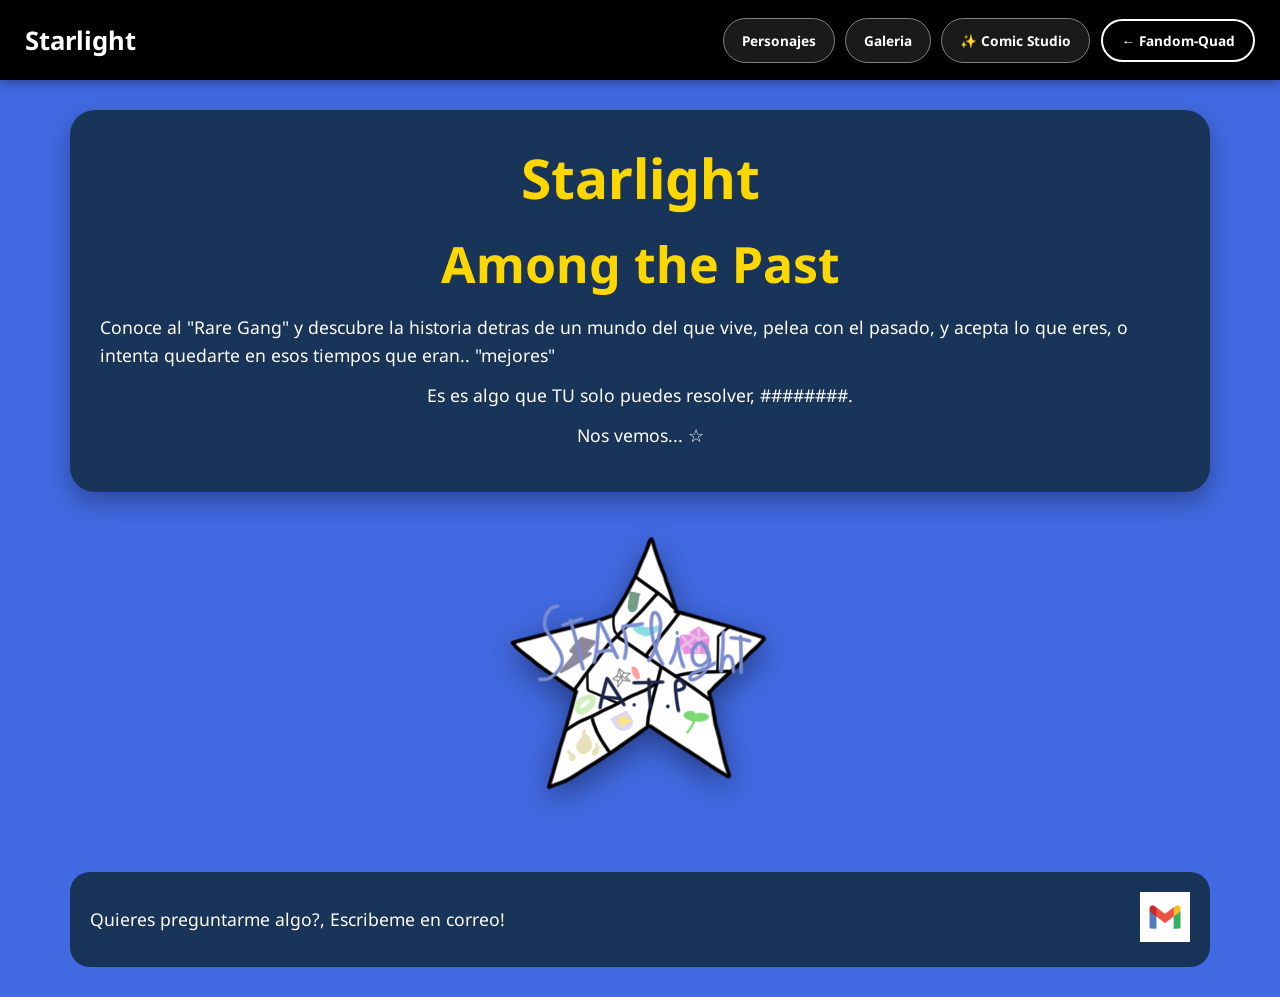
<file: secondpage.html>
<!DOCTYPE html>
<html lang="es">
<head>
    <meta charset="UTF-8">
    <meta name="viewport" content="width=device-width, initial-scale=1.0">
    <link rel="stylesheet" href="style2.css">
    <title>Starlight: Among the Past</title>
</head>
<body>

    <header class="header">
        <h1 class="pagename" id="btn-home-starlight">Starlight</h1>
        <div class="header-btns">
            <button id="nav-chars" class="custom-btn">Personajes</button>
            <button id="nav-gallery" class="custom-btn">Galeria</button>
            <button id="nav-studio" class="custom-btn">✨ Comic Studio</button>
            <a href="index.html" style="text-decoration: none;"><button class="custom-btn back-main-btn">← Fandom-Quad</button></a>
        </div>
    </header>

    <div class="main-container">
        
        <section id="sec-home" class="starlight-section">
            <div class="intro-box">
                <h1 class="starlight-title">Starlight</h1>
                <h2 class="among-title">Among the Past</h2>
                <p class="text1">Conoce al "Rare Gang" y descubre la historia detras de un mundo del que vive, pelea con el pasado, y acepta lo que eres, o intenta quedarte en esos tiempos que eran.. "mejores"</p>
                <p class="text2">Es es algo que TU solo puedes resolver, ########.</p>
                <p class="text3">Nos vemos... ☆</p>
            </div>
            
            <div class="center-preview">
                <img src="Textures/Page icon.png" alt="Plants Preview" class="preview-img">
            </div>

            <footer class="support">
                <p class="need-help">Quieres preguntarme algo?, Escribeme en correo!</p>
                <div class="gmail">
                    <img src="Textures\gmail-logo.png" alt="Gmail" width="50" height="50">
                </div>
            </footer>
        </section>

        <section id="sec-characters" class="starlight-section hidden">
            <div class="section-header-box">
                <button class="custom-btn btn-back-start">← Volver</button>
                <h2 id="char-name" class="char-title"></h2>
            </div>
            
            <div class="char-carousel-container">
                <button id="prev-char" class="carousel-arrow">◀</button>
                
                <div class="char-card">
                    <div class="char-img-box">
                        <img id="char-img" src="Textures/Plants(pagewip).png" alt="Character">
                    </div>
                    <div class="char-info-box">
                        <p id="char-desc"></p>
                        <ul class="char-bullets" style="font-size: 0.8rem;">
                            <li id="bullet1"></li>
                            <li id="bullet2"></li>
                        </ul>
                    </div>
                </div>

                <div class="creator-note">
                    <p id="char-lore" class="char-lore-note"></p>
                </div>

                <button id="next-char" class="carousel-arrow">▶</button>
            </div>
        </section>

        <section id="sec-gallery" class="starlight-section hidden">
            <div class="section-header-box">
                <button class="custom-btn btn-back-start">← Volver</button>
                <h2 class="char-title">Arte que hice!</h2>
            </div>

            <div class="gallery-wrapper">
                <button id="prev-gal" class="carousel-arrow">◀</button>
                <div class="gallery-slider-container">
                    <div id="gallery-track" class="gallery-track">
                        <div class="gallery-item"><img src="Textures/Justice is always serve.png" alt="Art 1"></div>
                        <div class="gallery-item"><img src="Textures/Friendly Shape-rivility.png" alt="Art 2"></div>
                        <div class="gallery-item"><img src="Textures/A Cosmestical Meeting.png" alt="Art 3"></div>
                        <div class="gallery-item"><img src="Textures/Happy Birthday Mom 2.png" alt="Art 4"></div>
                        <div class="gallery-item"><img src="Textures/Smiling Freaks.png" alt="Art 5"></div>
                    </div>
                </div>
                <button id="next-gal" class="carousel-arrow">▶</button>
            </div>
        </section>

        <section id="sec-studio" class="starlight-section hidden">
            <div class="studio-container">
                <aside class="canvas-tools">
                    <h3>Herramientas</h3>
                    
                    <div class="tool-group">
                        <label>Pincel / Color</label>
                        <input type="color" id="tool-color" value="#006973">
                    </div>

                    <div class="tool-group">
                        <label>Grosor (<span id="brush-val">5</span>px)</label>
                        <input type="range" id="tool-size" min="1" max="50" value="5">
                    </div>

                    <div class="tool-group flex-buttons">
                        <button id="tool-brush" class="custom-btn tool-active">✏️ Pincel</button>
                        <button id="tool-eraser" class="custom-btn">🧽 Borrador</button>
                        <button id="tool-bucket" class="custom-btn">🪣 Rellenar</button>
                    </div>

                    <div class="tool-group">
                        <label>Plantilla de Cómic</label>
                        <select id="tool-template">
                            <option value="none">Lienzo Vacío</option>
                            <option value="2-panels">2 Viñetas Verticales</option>
                            <option value="3-panels">3 Viñetas Clásicas</option>
                            <option value="4-panels">4 Viñetas Cuadradas</option>
                        </select>
                    </div>

                    <div class="action-buttons">
                        <button id="btn-clear-canvas" class="custom-btn variant-red">Limpiar</button>
                        <button id="btn-save-library" class="custom-btn">💾 Guardar en Biblioteca</button>
                        <button id="btn-publish-fandom" class="custom-btn">🚀 Publicar en Fandom-Squad</button>
                    </div>
                </aside>

                <main class="canvas-area">
                    <canvas id="comic-canvas" width="750" height="550"></canvas>
                </main>
            </div>

            <div class="user-library">
                <h3>Tu Biblioteca Privada de Cómics</h3>
                <div id="library-grid" class="library-grid">
                    <p class="empty-msg">Aún no has guardado bocetos o cómics en tu biblioteca.</p>
                </div>
            </div>
        </section>

    </div>

    <script src="starlight.js"></script>
</body>
</html>
</file>
<file: style2.css>
@import url('https://fonts.googleapis.com/css2?family=Noto+Sans:wght=700&display=swap');

:root {
    --bg-header: #000000;
    --bg-main: #4169E1;
    --bg-aside: #f0f0f0;
    --text-color: #ffffff;
    --panel-bg: #1a1a1a;
    --accent-btn: #1a1a1a;
    --hover-btn: #000000;
    --card-bg: #183459;
}

* {
    margin: 0;
    padding: 0;
    box-sizing: border-box;
}

body {
    font-family: 'Noto Sans', sans-serif;
    font-weight: 700;
    background-color: var(--bg-main);
    color: var(--text-color);
    min-height: 100vh;
    overflow-x: hidden;
}

/* --- COMPONENTES UNIFICADOS (FANDOM-SQUAD STYLE) --- */
.header {
    background-color: var(--bg-header);
    width: 100%;
    min-height: 80px;
    display: flex;
    flex-wrap: wrap;
    justify-content: space-between;
    align-items: center;
    padding: 10px 25px;
    position: sticky;
    top: 0;
    z-index: 1000;
    box-shadow: 0 4px 10px rgba(0,0,0,0.3);
}

.pagename { font-size: 1.6rem; cursor: pointer; color: white; }
.header-btns { display: flex; gap: 12px; flex-wrap: wrap; }

.custom-btn {
    background-color: var(--accent-btn);
    color: white;
    border: none;
    padding: 10px 18px;
    border-radius: 25px;
    cursor: pointer;
    font-family: 'Noto Sans', sans-serif;
    font-weight: 700;
    font-size: 0.85rem;
    transition: all 0.3s ease;
    display: inline-flex;
    align-items: center;
    justify-content: center;
    box-shadow: 0 4px 6px rgba(0,0,0,0.2);
}

#nav-chars {
    border: none;
    box-shadow: inset 0 0 20px rgba(255, 255, 255, 0);
    outline: 1px solid;
    outline-color: rgba(255, 255, 255, .5);
    outline-offset: 0px;
    text-shadow: none;
    transition: all 500ms cubic-bezier(0.19, 1, 0.22, 1);
} 

#nav-chars:hover {
    border: none;
    box-shadow: inset 0 0 20px rgba(255, 255, 255, .5), 0 0 20px rgba(148, 35, 101, .2);
    outline-color: rgba(255, 255, 255, 0);
    outline-offset: 15px;
    text-shadow: 1px 1px 2px #427388; 
}

#nav-gallery {
    border: none;
    box-shadow: inset 0 0 20px rgba(255, 255, 255, 0);
    outline: 1px solid;
    outline-color: rgba(255, 255, 255, .5);
    outline-offset: 0px;
    text-shadow: none;
    transition: all 500ms cubic-bezier(0.19, 1, 0.22, 1);
} 

#nav-gallery:hover {
    border: none;
    box-shadow: inset 0 0 20px rgba(255, 255, 255, .5), 0 0 20px rgba(148, 35, 101, .2);
    outline-color: rgba(255, 255, 255, 0);
    outline-offset: 15px;
    text-shadow: 1px 1px 2px #427388; 
}

#nav-studio {
    border: none;
    box-shadow: inset 0 0 20px rgba(255, 255, 255, 0);
    outline: 1px solid;
    outline-color: rgba(255, 255, 255, .5);
    outline-offset: 0px;
    text-shadow: none;
    transition: all 500ms cubic-bezier(0.19, 1, 0.22, 1);
} 

#nav-studio:hover {
    border: none;
    box-shadow: inset 0 0 20px rgba(255, 255, 255, .5), 0 0 20px rgba(148, 35, 101, .2);
    outline-color: rgba(255, 255, 255, 0);
    outline-offset: 15px;
    text-shadow: 1px 1px 2px #427388; 
}

.btn-back-start {
    border: 0 solid;
    box-shadow: inset 0 0 20px rgba(255, 255, 255, 0);
    outline: 1px solid;
    outline-color: rgba(255, 255, 255, .5);
    outline-offset: 0px;
    text-shadow: none;
    transition: all 500ms cubic-bezier(0.19, 1, 0.22, 1);
} 

.btn-back-start:hover {
    border: 1px solid;
    box-shadow: inset 0 0 20px rgba(255, 255, 255, .5), 0 0 20px rgba(148, 35, 101, .2);
    outline-color: rgba(255, 255, 255, 0);
    outline-offset: 15px;
    text-shadow: 1px 1px 2px #427388; 
}

.custom-btn:hover {
    background-color: var(--hover-btn);
    transform: translateY(-2px);
}

.custom-btn:active { transform: scale(0.95); }
.back-main-btn { background-color: var(--bg-header); border: 2px solid white; }
.back-main-btn:hover { background-color: white; color: var(--bg-header); }
.variant-red { background-color: #a42626; }
.variant-red:hover { background-color: #7c1a1a; }

/* --- CONTENEDOR Y SECCIONES --- */
.main-container {
    padding: 30px;
    max-width: 1200px;
    margin: 0 auto;
}

.starlight-section {
    animation: fadeIn 0.4s ease-in-out;
}

/* Desktop 1: Home de Starlight */
.intro-box {
    background-color: var(--card-bg);
    border-radius: 25px;
    padding: 30px;
    margin-bottom: 30px;
    box-shadow: 0 10px 25px rgba(0,0,0,0.3);
}

.among-title {
    font-size: 2rem;
    margin-bottom: 15px;
    color: #ffd700;
    display: flex;
    justify-content: center;
    font-family: 'Noto Sans', sans-serif;
    font-weight: 700;
    font-size: 50px;
}

.starlight-title {
    font-size: 2rem;
    margin-bottom: 15px;
    color: #ffd700;
    display: flex;
    justify-content: center;
    font-family: 'Noto Sans', sans-serif;
    font-weight: 700;
    font-size: 55px;
}

.text1{
    display: flex;
    justify-content: center;
    font-family: 'Noto Sans', sans-serif;
    font-weight: 700;
    font-size: 2.5rem;
}

.text2{
    display: flex;
    justify-content: center;
    font-family: 'Noto Sans', sans-serif;
    font-weight: 700;
    font-size: 2.5rem;
}

.text3{
    display: flex;
    justify-content: center;
    font-family: 'Noto Sans', sans-serif;
    font-weight: 700;
    font-size: 2.5rem;
}

.intro-box p {
    font-size: 1.1rem;
    line-height: 1.6;
    margin-bottom: 12px;
    font-weight: 400;
}

.center-preview {
    display: flex;
    justify-content: center;
    margin: 40px 0;
}

.preview-img {
    max-width: 100%;
    height: auto;
    border-radius: 15px;
    filter: drop-shadow(0 10px 15px rgba(0,0,0,0.4));
}

.support {
    background-color: var(--card-bg);
    border-radius: 20px;
    padding: 20px;
    display: flex;
    justify-content: space-between;
    align-items: center;
    margin-top: 40px;
}

.need-help { font-size: 1.1rem; font-weight: 400; }

/* Desktop 2: Characters Carousel */
.section-header-box {
    display: flex;
    justify-content: space-between;
    align-items: center;
    margin-bottom: 30px;
}

.char-title { font-size: 1.8rem; text-align: right; }

.char-carousel-container {
    display: flex;
    align-items: center;
    justify-content: space-between;
    gap: 20px;
}

.carousel-arrow {
    background: rgba(0, 0, 0, 0.5);
    border: 2px solid white;
    color: white;
    width: 50px;
    height: 50px;
    border-radius: 50%;
    font-size: 1.2rem;
    cursor: pointer;
    transition: 0.3s;
    display: flex;
    align-items: center;
    justify-content: center;
    flex-shrink: 0;
}

.carousel-arrow:hover { background: white; color: black; }

.char-card {
    background: var(--card-bg);
    border-radius: 25px;
    padding: 30px;
    display: grid;
    gap: 30px;
    align-items: center;
    flex: 1;
    box-shadow: 0 10px 30px rgba(0,0,0,0.4);
}

.char-img-box img {
    max-width: 250px;
    height: auto;
    border-radius: 15px;
}

.char-info-box { flex: 1; font-weight: 400; font-size: 1.1rem; line-height: 1.6; }
.char-lore-note {
    margin-top: 12px;
    margin-bottom: 12px;
    font-style: italic;
    color: #ffd700;
    font-size: 0.95rem;
    border-left: 3px solid #ffd700;
    padding-left: 10px;
    font-weight: 400;
}
.char-bullets { margin-top: 15px; padding-left: 20px; }
.char-bullets li { margin-bottom: 8px; }

/* Desktop 3: Gallery Slider */
.gallery-wrapper {
    display: flex;
    align-items: center;
    gap: 15px;
}

.gallery-slider-container {
    perspective: 1000px;
    overflow: hidden;
    width: 100%;
}

.gallery-track {
    display: flex;
    gap: 40px;
    transition: transform 0.7s ease;
    transform-style: preserve-3d;
    align-items: center;
}

.gallery-item {
    min-width: 250px;
    transition: 
        transform 0.7s ease,
        opacity 0.7s ease;
    transform-origin: center center;
}

.gallery-item img {
    width: 100%;
    border-radius: 15px;
}

/* --- SECCIÓN COMIC STUDIO --- */
.studio-container {
    display: flex;
    gap: 25px;
    background: rgba(0,0,0,0.15);
    padding: 20px;
    border-radius: 20px;
}

.canvas-tools {
    width: 280px;
    background: var(--panel-bg);
    padding: 20px;
    border-radius: 15px;
    display: flex;
    flex-direction: column;
    gap: 15px;
}

.canvas-tools h3 { border-bottom: 2px solid var(--accent-btn); padding-bottom: 8px; font-size: 1.1rem; }
.tool-group { display: flex; flex-direction: column; gap: 5px; }
.tool-group label { font-size: 0.85rem; color: #bbb; }
.tool-group input[type="color"] { width: 100%; height: 40px; border: none; border-radius: 5px; cursor: pointer; }
.flex-buttons { display: flex; flex-direction: row; gap: 5px; flex-wrap: wrap; }
.flex-buttons .custom-btn { flex: 1; padding: 8px 5px; font-size: 0.75rem; }
.tool-active { background-color: #ffd700 !important; color: black !important; }
.canvas-tools select { padding: 8px; border-radius: 5px; font-weight: bold; }
.action-buttons { display: flex; flex-direction: column; gap: 10px; margin-top: auto; }

.canvas-area {
    flex: 1;
    display: flex;
    justify-content: center;
    align-items: center;
    background: #ffffff;
    border-radius: 15px;
    box-shadow: inset 0 0 20px rgba(0,0,0,0.2);
    padding: 10px;
    overflow: auto;
    touch-action: none;
}


#comic-canvas {
    background: #ffffff;
    cursor: crosshair;
    border: 2px solid #333;
}

/* Biblioteca */
.user-library { margin-top: 40px; background: rgba(0,0,0,0.2); padding: 25px; border-radius: 15px; }
.library-grid { display: grid; grid-template-columns: repeat(auto-fill, minmax(180px, 1fr)); gap: 15px; margin-top: 15px; }
.library-item { background: var(--panel-bg); padding: 10px; border-radius: 10px; text-align: center; }
.library-item img { width: 100%; height: auto; border-radius: 5px; margin-bottom: 8px; }
.empty-msg { color: #ccc; font-weight: 400; font-style: italic; }

/* --- RESPONSIVO TOTAL --- */
@media (max-width: 900px) {
    .char-card { flex-direction: column; text-align: center; }
    .gallery-item { min-width: calc(50% - 10px); }
    .studio-container { flex-direction: column; }
    .canvas-tools { width: 100%; }
    #comic-canvas { width: 100%; height: auto; }
}

@media (max-width: 600px) {
    .header { justify-content: center; gap: 10px; }
    .header-btns { justify-content: center; }
    .gallery-item { min-width: 100%; }
    .char-carousel-container { gap: 5px; }
    .carousel-arrow { width: 40px; height: 40px; }
    .support { flex-direction: column; gap: 15px; text-align: center; }

.char-card {
    display: flex;
    width: 150px;
    height: 790px;
}

.char-lore-note{
    display: none;
}

#char-desc{
    font-size: 15px;
}
#char-name{
    font-size: 15px;
}

.char-bullets{
    padding: 0px;
}

#bullet1{
    font-size: 11px;
}

#bullet2{
    font-size: 11px;
}

.gallery-item img {
    position: relative;
    left: 50px;
    display: flex;
    justify-content: center;
    width: 170px;
    height: 170px;
}
.gallery-track{
    gap: 98px;
}

.canvas-area {
    flex: 1;
    display: flex;
    justify-content: center;
    align-items: center;
    background: #ffffff;
    border-radius: 15px;
    box-shadow: inset 0 0 20px rgba(0,0,0,0.2);
    padding: 5px;
    overflow: auto;
    touch-action: none;
    width: 265px;
    height: 500px;
}
}

.hidden { display: none !important; }
@keyframes fadeIn { from { opacity: 0; transform: translateY(10px); } to { opacity: 1; transform: translateY(0); } }

.hidden { display: none !important; }
@keyframes fadeIn { from { opacity: 0; transform: translateY(10px); } to { opacity: 1; transform: translateY(0); } }
</file>
